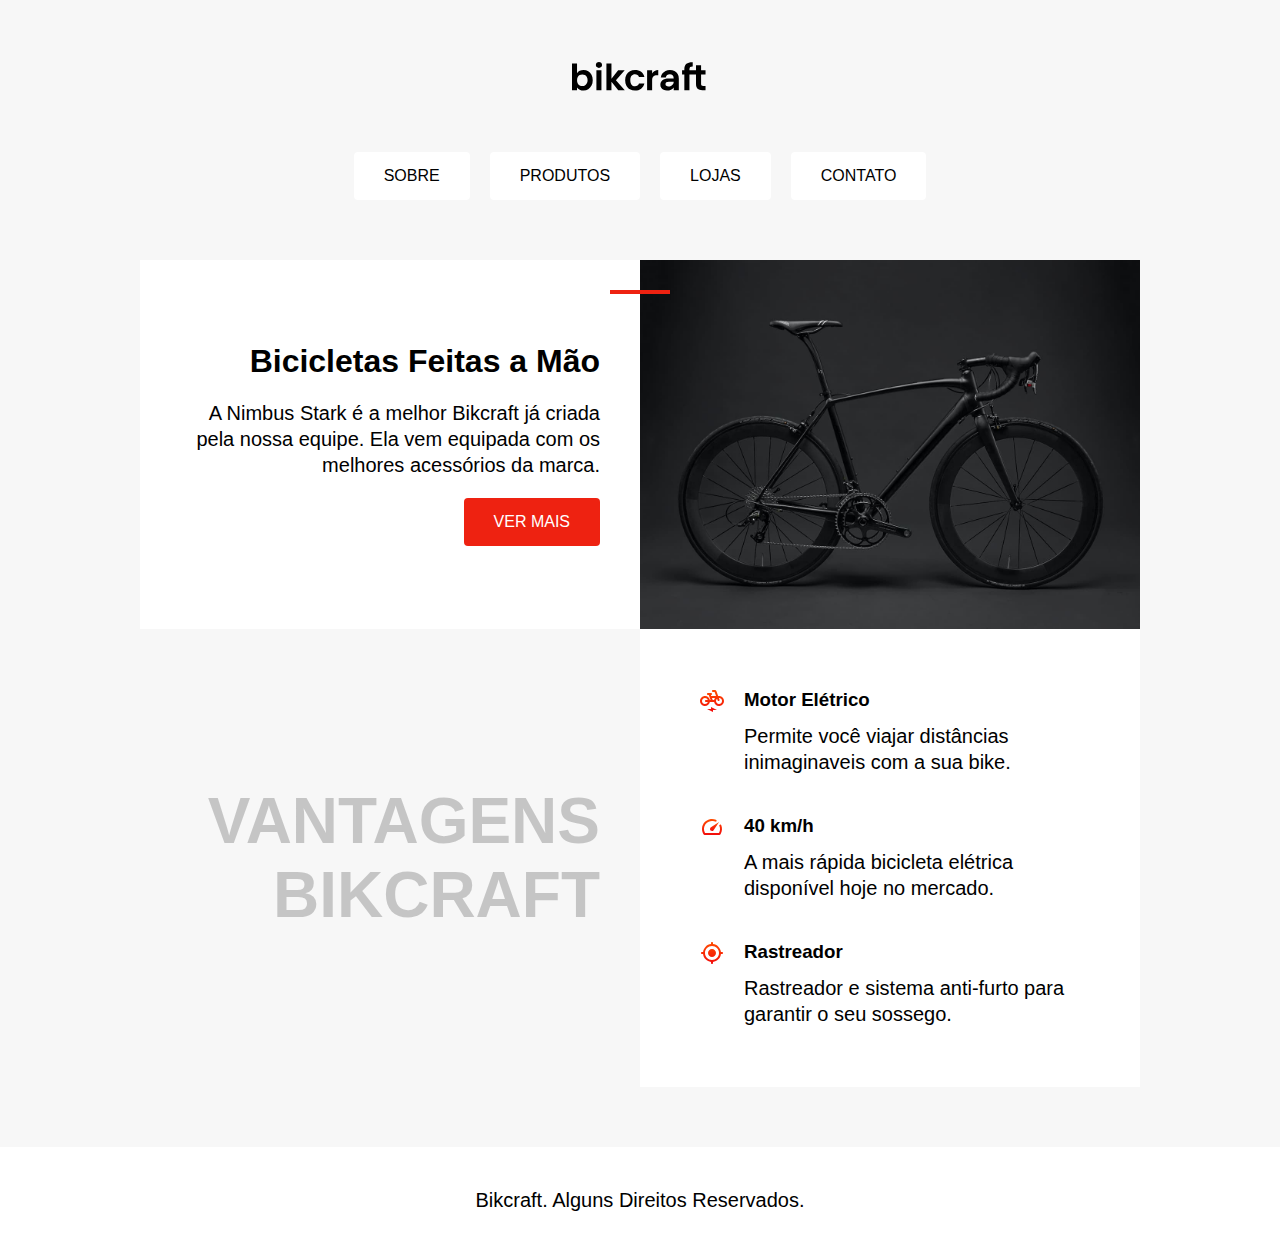
<file: bikcraft-project-html-css/web/index.html>
<!DOCTYPE html>
<html>

<head>
  <meta charset="UTF-8">
  <title>Bikcraft</title>
  <link rel="stylesheet" href="./style.css">
</head>

<body>
  <img src="./img/bikcraft.svg" alt="Bikcraft">

  <div class="menu">
    <a href="/">Sobre</a>
    <a href="/">Produtos</a>
    <a href="/">Lojas</a>
    <a href="/">Contato</a>
  </div>

  <div class="conteudo">
    <div class="introducao">
      <span class="detalhe"></span>
      <h1>Bicicletas Feitas a Mão</h1>
      <p>A Nimbus Stark é a melhor Bikcraft já criada pela nossa equipe. Ela vem equipada com os melhores acessórios da marca.</p>
      <a class="botao" href="/">Ver Mais</a>
    </div>

    <img src="./img/bicicleta.jpg" alt="Bicicleta Bikcraft Preta">

    <h2 class="subtitulo">Vantagens Bikcraft</h2>

    <div class="vantagens">
      <div class="vantagens-item">
        <img src="./img/eletrica.svg" alt="">
        <h3>Motor Elétrico</h3>
        <p>Permite você viajar distâncias inimaginaveis com a sua bike.</p>
      </div>
      <div class="vantagens-item">
        <img src="./img/velocidade.svg" alt="">
        <h3>40 km/h</h3>
        <p>A mais rápida bicicleta elétrica disponível hoje no mercado.</p>
      </div>
      <div class="vantagens-item">
        <img src="./img/rastreador.svg" alt="">
        <h3>Rastreador</h3>
        <p>Rastreador e sistema anti-furto para garantir o seu sossego.</p>
      </div>
    </div>
  </div>

  <div class="rodape">
    <p>Bikcraft. Alguns Direitos Reservados.</p>
  </div>
</body>

</html>
</file>
<file: bikcraft-project-html-css/web/style.css>
body {
  font-family: Arial, Helvetica, sans-serif;
  margin: 0px;
  background: #f7f7f7;
  display: grid;
  gap: 60px;
  justify-items: center;
  margin-top: 60px;
}

img {
  max-width: 100%;
  display: block;
}

a {
  text-decoration: none;
}

p,
h1,
h2,
h3 {
  margin: 0px;
}

p {
  font-size: 20px;
  line-height: 1.3;
}

.menu {
  display: flex;
  flex-wrap: wrap;
  gap: 20px;
  justify-content: center;
}

.menu a {
  background: #ffffff;
  padding: 15px 30px;
  border-radius: 4px;
  color: #000000;
  text-transform: uppercase;
}

.conteudo {
  display: grid;
  grid-template-columns: 1fr 1fr;
  max-width: 1000px;
}

.introducao {
  background: #fff;
  padding: 40px;
  text-align: right;
  position: relative;
  display: grid;
  gap: 20px;
  align-content: center;
  justify-items: end;
}

.detalhe {
  width: 60px;
  height: 4px;
  background: #e21;
  position: absolute;
  top: 30px;
  right: -30px;
}

.botao {
  background: #e21;
  color: #fff;
  padding: 15px 30px;
  border-radius: 4px;
  text-transform: uppercase;
}

.subtitulo {
  font-size: 64px;
  text-transform: uppercase;
  color: rgba(0, 0, 0, 0.2);
  text-align: right;
  padding: 40px;
  align-self: center;
}

.vantagens {
  background: #fff;
  padding: 40px;
}

.vantagens-item {
  display: grid;
  grid-template-columns: auto 1fr;
  gap: 10px 20px;
  padding: 20px;
}

.vantagens-item p {
  grid-column: 2;
}

.rodape {
  background: #fff;
  width: 100%;
  text-align: center;
  padding: 40px;
  box-sizing: border-box;
}
</file>
